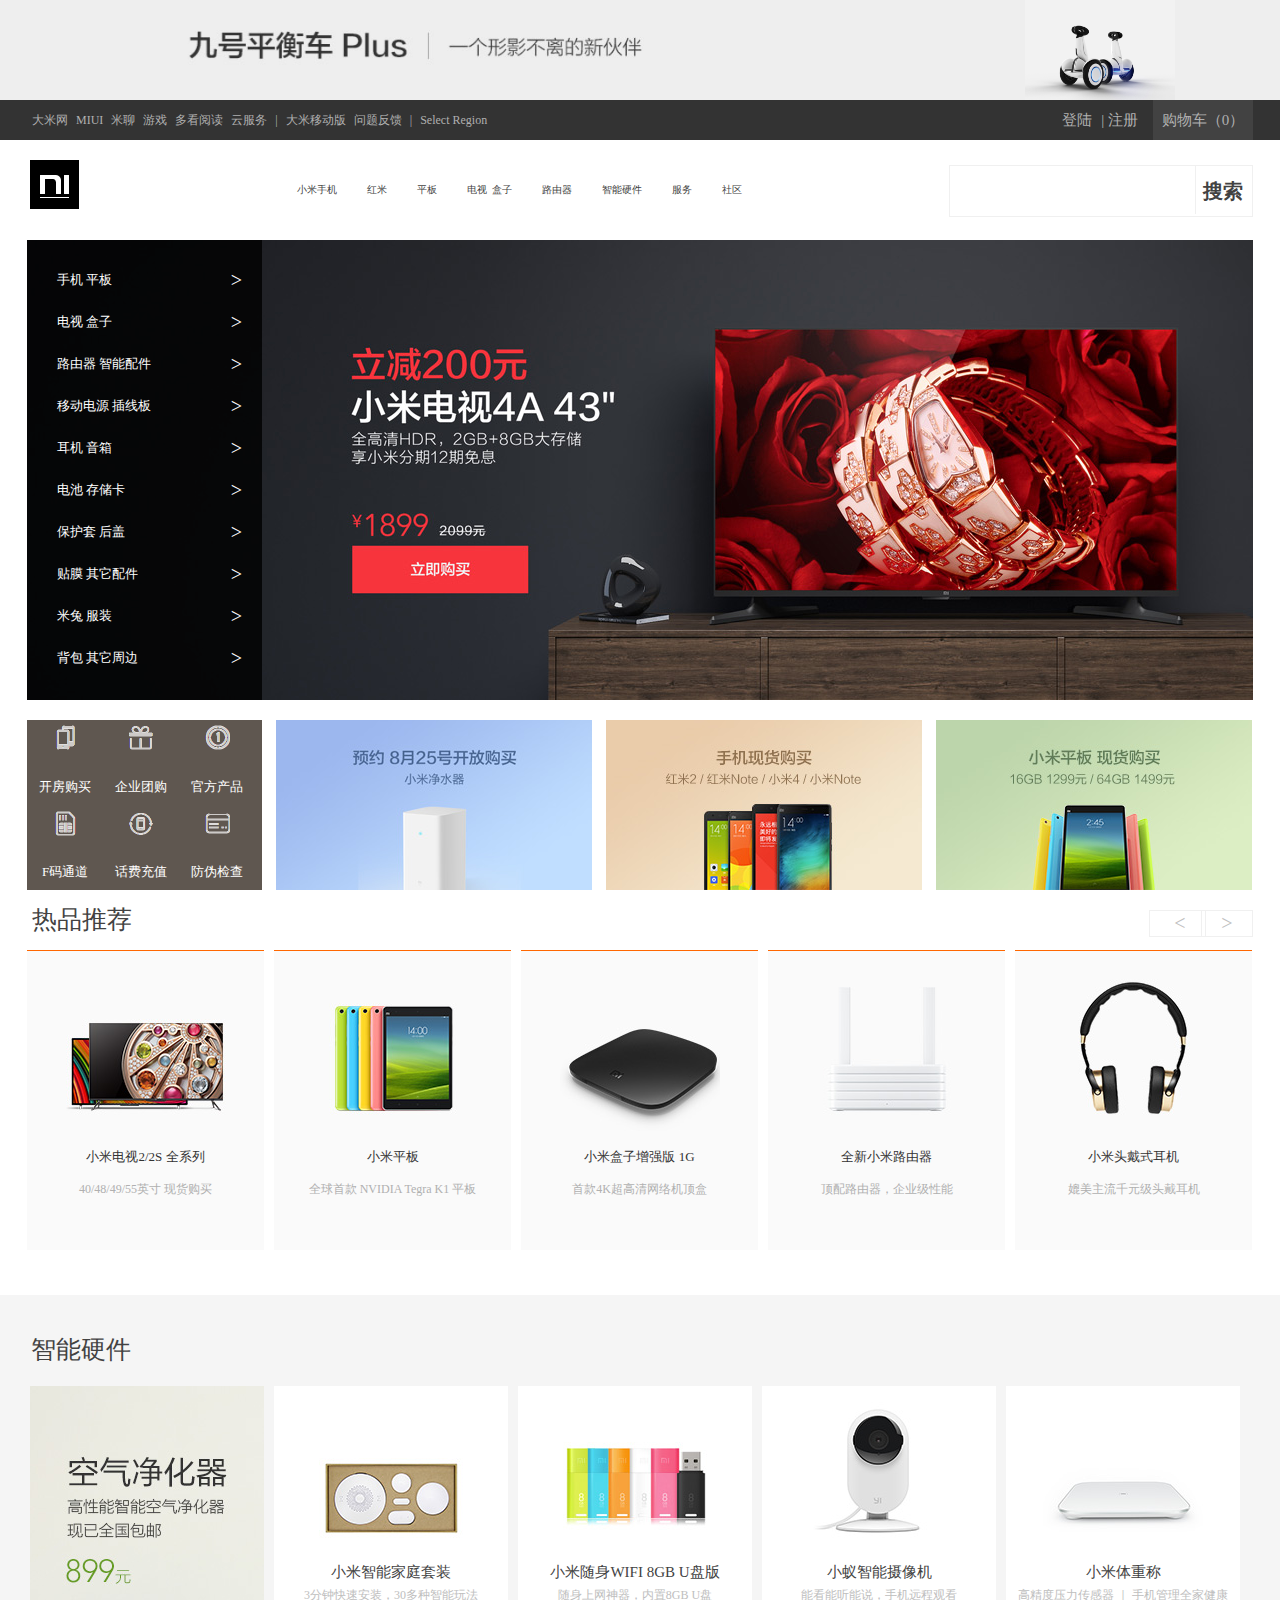
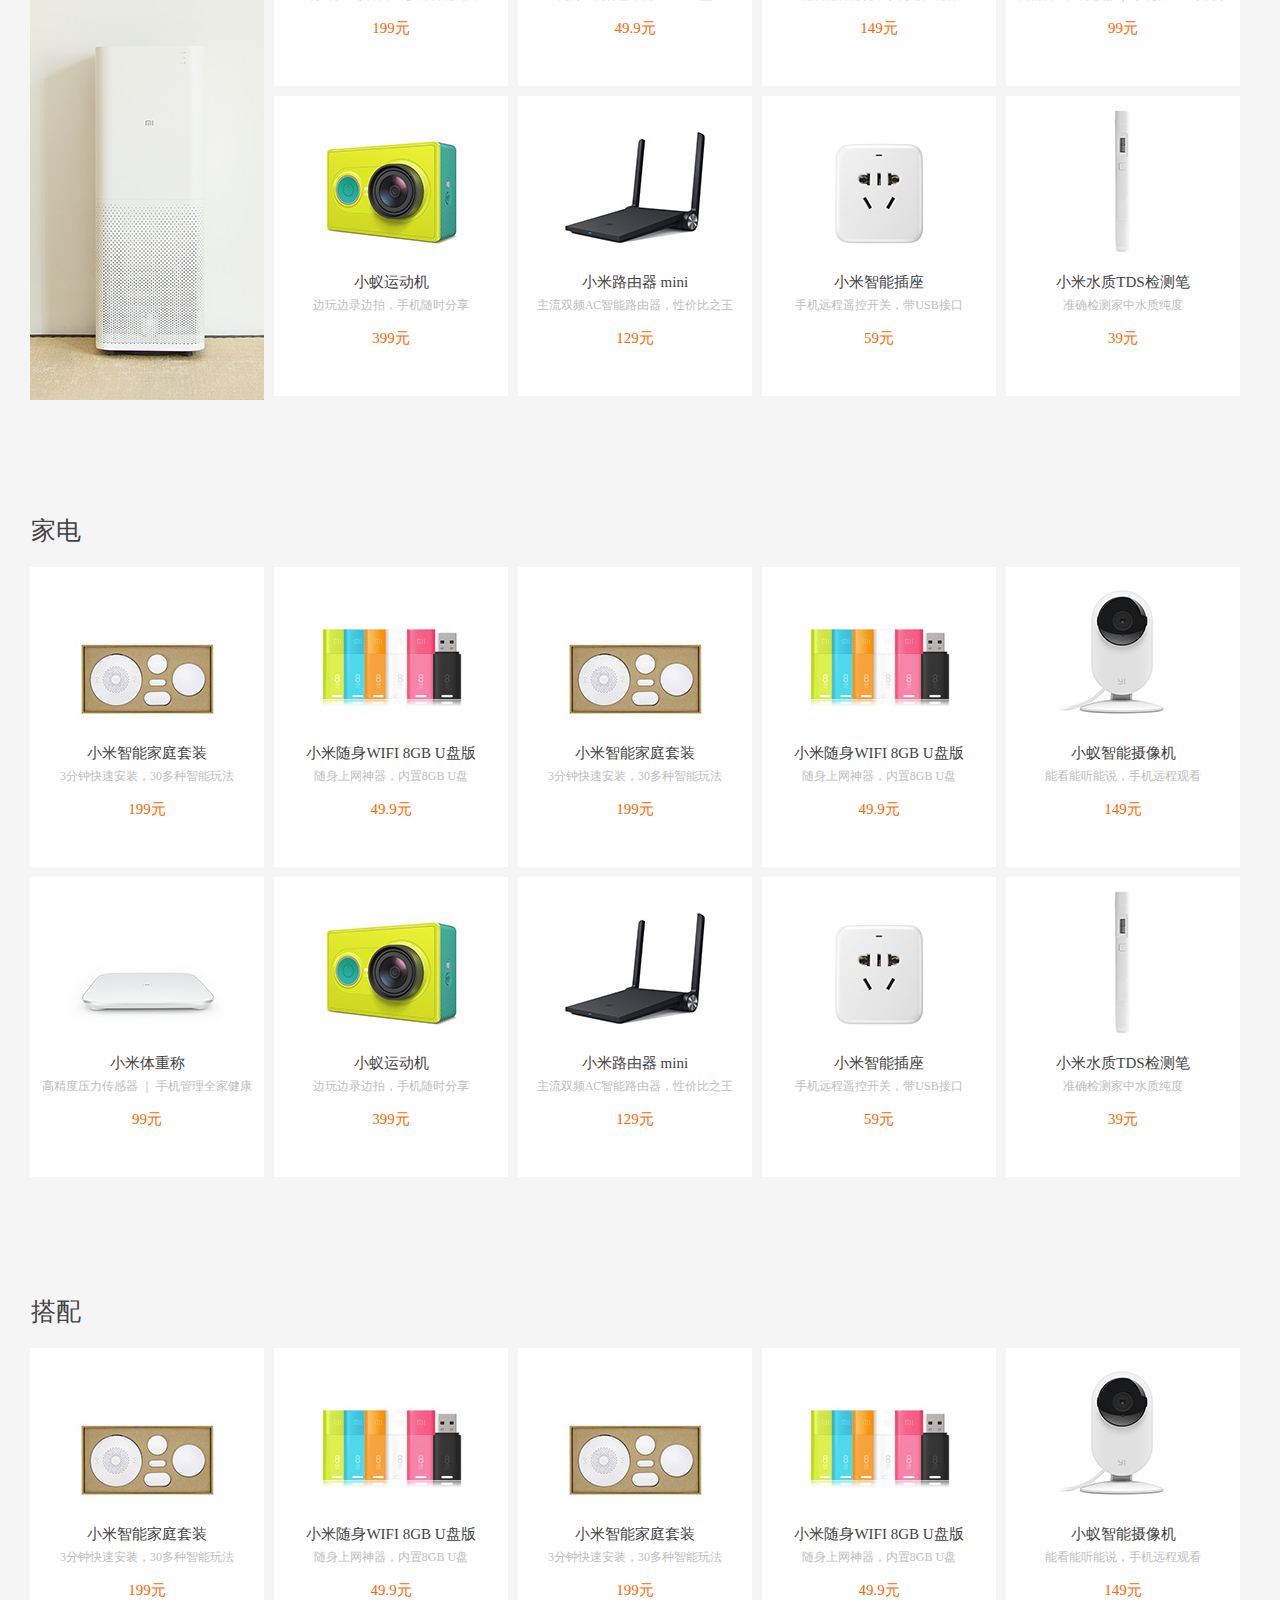
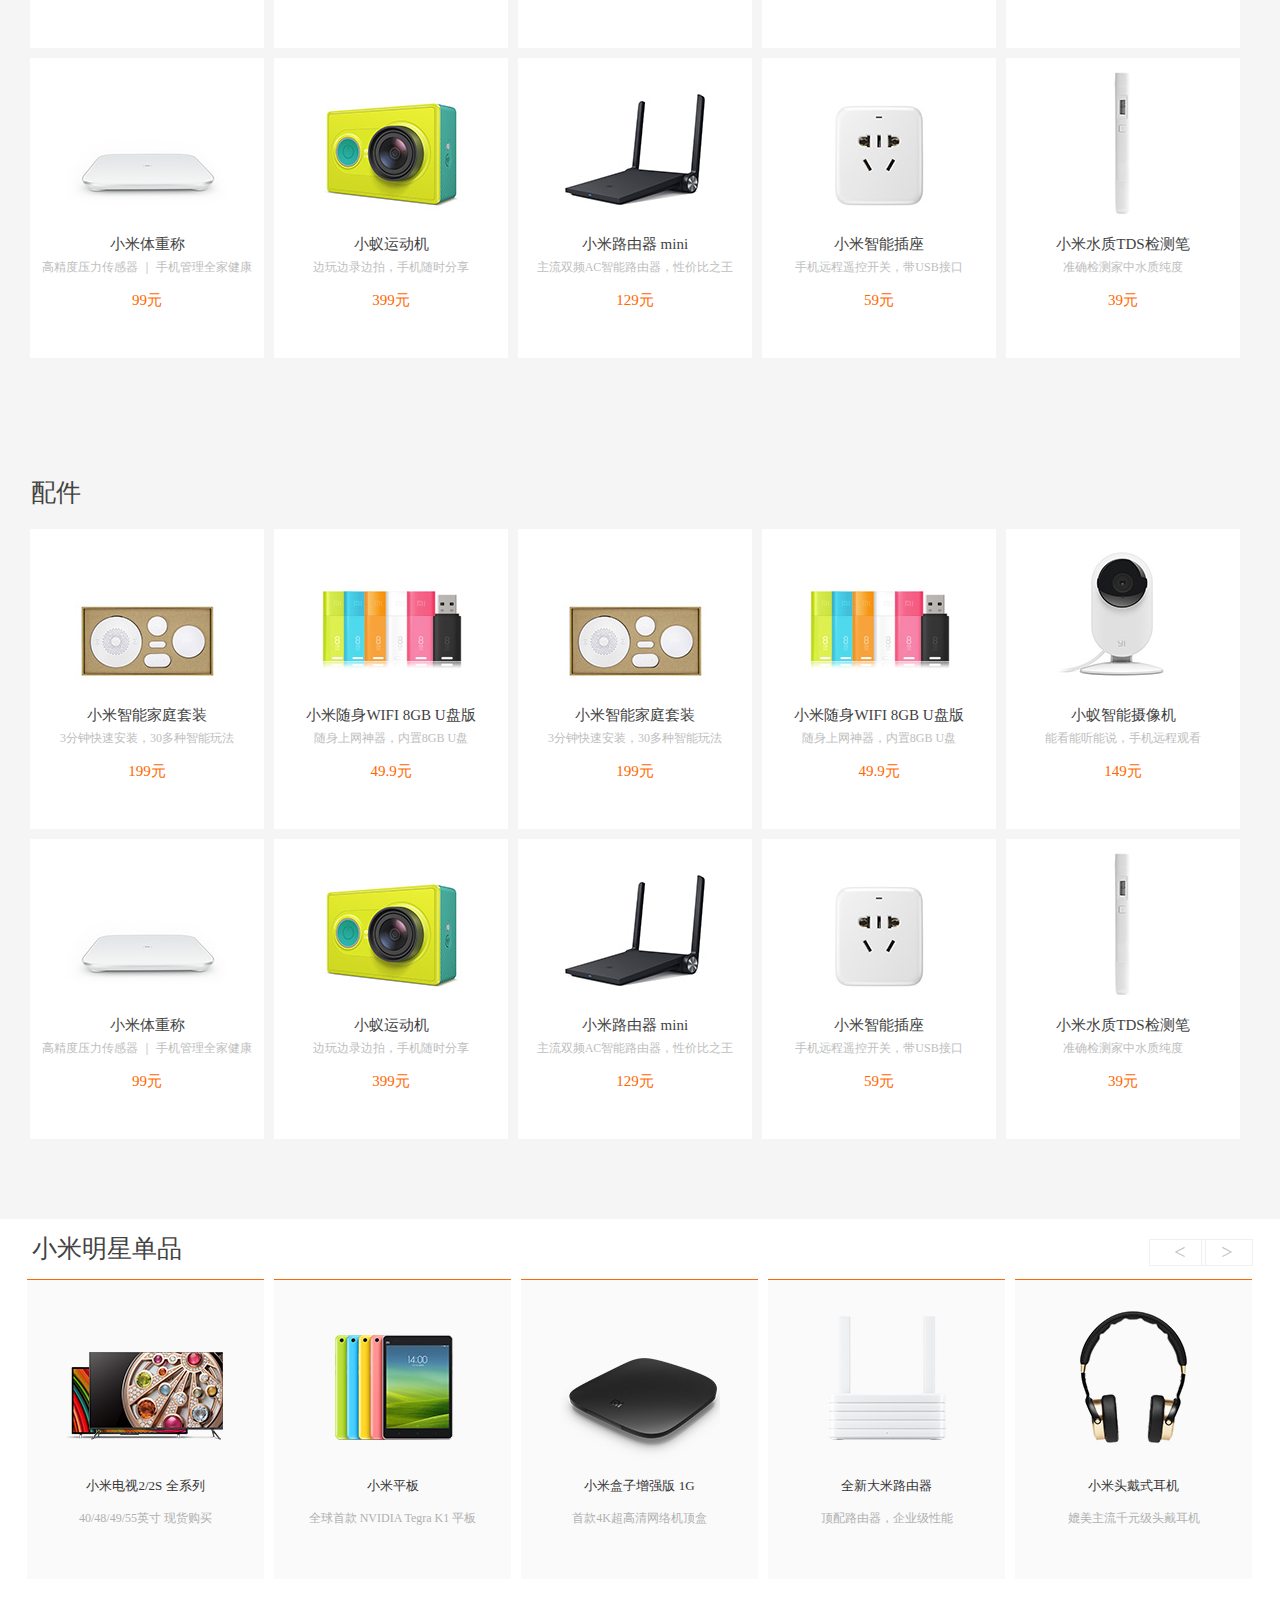
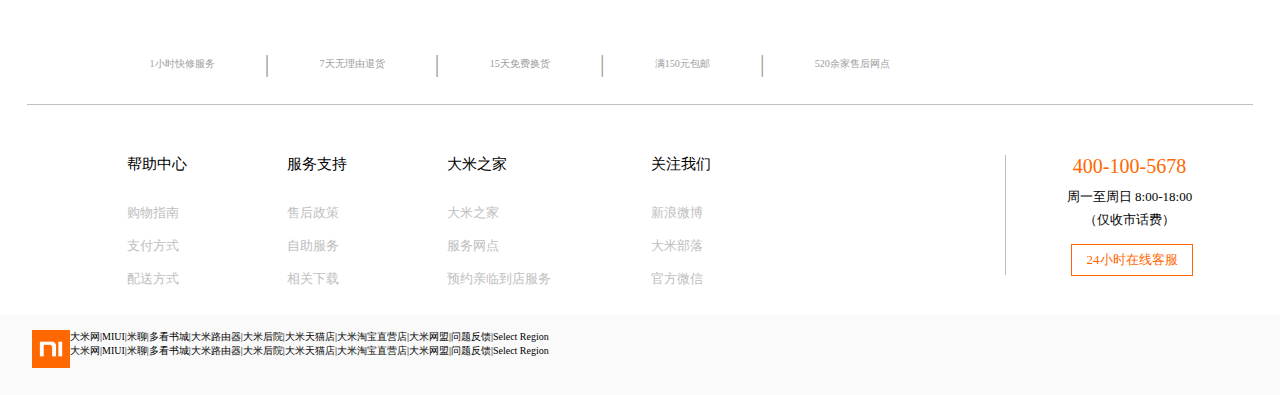
<file: index.html>
<!DOCTYPE html>
<html>
<head lang="en">
    <meta charset="UTF-8">
    <title></title>
    <link rel="stylesheet" href="css/xiaomi.css"/>
</head>
<body>
	  <div id="logo">
			<img src="img/2017-07-10_151822.png" />
			<img src="img/logo.jpg" />
		</div>
     <div class="head_a">
         <div id="head_b">
             <div id="head_c">
                 <a>大米网</a>
                 <a>MIUI</a>
                 <a>米聊</a>
                 <a>游戏</a>
                 <a>多看阅读</a>
                 <a>云服务</a>
                 <span>|</span>
                 <a>大米移动版</a>
                
                 <a>问题反馈</a>
                 <span>|</span>
                 <a>Select Region</a>
             </div>
             <div id="right">
                 <div id="ld">
                     <a>登陆</a>
                     <span>|</span>
                     <a>注册</a>
                 </div>
                 <div id="left">
                     <a id="r">购物车（0）</a>
                     <div id="c">
                         <a></a>
                     </div>
                 </div>
             </div>
         </div>
     </div>
     <div id="main_head_box">
         <div id="menu_wrap">
             <div id="menu_logo">
                 <img src="img/xiaomi_logo.png">
             </div>
             <div id="menu_nav">
                 <ul>
                     <li class="menu_li" control="xiaomiphone">小米手机</li>
                     <li class="menu_li" control="hongmiphone">红米</li>
                     <li class="menu_li" control="pingban">平板</li>
                     <li class="menu_li" control="tv">电视&nbsp;&nbsp;盒子</li>
                     <li class="menu_li" control="luyou">路由器</li>
                     <li class="menu_li" control="yingjian">智能硬件</li>
                     <li><a>服务</a></li>
                     <li><a>社区</a></li>
                 </ul>
             </div>
             <div id="find_wrap">
                 <div id="find_bar">
                     <input type="text" id="input">
                 </div>
                 <div id="find_but">搜索</div>
             </div>
         </div>
     </div>
     <div id="menu_content_bg" style="height: 0px;">
         <div id="menu_content_wrap">
             <ul style="top: 0px;">
                 <li id="xiaomiphone">
                     <div class="menu_content">
                         <img src="img/mi4!160x110.jpg">
                         <p class="menu_content_tit">小米手机4</p>
                         <p class="menu_content_price">1499元起</p>
                     </div>
                     <span class="menu_content_line"></span>
                     <div class="menu_content">
                         <img src="img/minote!160x110.jpg">
                         <p class="menu_content_tit">小米NOTE标准版</p>
                         <p class="menu_content_price">1999元起</p>
                     </div>
                     <span class="menu_content_line"></span>
                     <div class="menu_content">
                         <img src="img/minotepro!160x110.jpg">
                         <p class="menu_content_tit">小米NOTE顶配版</p>
                         <p class="menu_content_price">2999元起</p>
                     </div>
                 </li>
                 <li id="hongmiphone">
                     <div class="menu_content">
                         <img src="img/hongmi2a!160x110.jpg">
                         <p class="menu_content_tit">红米手机2A</p>
                         <p class="menu_content_price">499元</p>
                     </div>
                     <span class="menu_content_line"></span>
                     <div class="menu_content">
                         <img src="img/hongmi2!160x110.jpg">
                         <p class="menu_content_tit">红米手机2</p>
                         <p class="menu_content_price">599元</p>
                     </div>
                     <span class="menu_content_line"></span>
                     <div class="menu_content">
                         <img src="img/note!160x110.jpg">
                         <p class="menu_content_tit">红米NOTE</p>
                         <p class="menu_content_price">699元</p>
                     </div>
                     <span class="menu_content_line"></span>
                     <div class="menu_content">
                         <img src="img/note2!160x110.jpg">
                         <p class="menu_content_tit">红米NOTE2</p>
                         <p class="menu_content_price">799元</p>
                     </div>
                 </li>
                 <li id="pingban">
                     <div class="menu_content">
                         <img src="img/mipad16!160x110.jpg">
                         <p class="menu_content_tit">小米平板16G</p>
                         <p class="menu_content_price">1299元</p>
                     </div>
                     <span class="menu_content_line"></span>
                     <div class="menu_content">
                         <img src="img/mipad64!160x110.jpg">
                         <p class="menu_content_tit">小米平板64G</p>
                         <p class="menu_content_price">1499元起</p>
                     </div>
                 </li>
                 <li id="tv">
                     <div class="menu_content">
                         <img src="img/mitv40!160x110.jpg">
                         <p class="menu_content_tit">小米电视2&nbsp;40英寸</p>
                         <p class="menu_content_price">1999元</p>
                     </div>
                     <span class="menu_content_line"></span>
                     <div class="menu_content">
                         <img src="img/mitv48!160x110.jpg">
                         <p class="menu_content_tit">小米电视2S&nbsp;48英寸</p>
                         <p class="menu_content_price">2999元起</p>
                     </div>
                     <span class="menu_content_line"></span>
                     <div class="menu_content">
                         <img src="img/mitv49!160x110.jpg">
                         <p class="menu_content_tit">小米电视2&nbsp;49英寸</p>
                         <p class="menu_content_price">3399元起</p>
                     </div>
                     <span class="menu_content_line"></span>
                     <div class="menu_content">
                         <img src="img/mitv55!160x110.jpg">
                         <p class="menu_content_tit">小米电视2&nbsp;55英寸</p>
                         <p class="menu_content_price">4499元起</p>
                     </div>
                     <span class="menu_content_line"></span>
                     <div class="menu_content">
                         <img src="img/hezimini!160x110.jpg">
                         <p class="menu_content_tit">小米盒子MINI版</p>
                         <p class="menu_content_price">199元</p>
                     </div>
                     <span class="menu_content_line"></span>
                     <div class="menu_content">
                         <img src="img/hezis!160x110.jpg">
                         <p class="menu_content_tit">小米盒子增强版</p>
                         <p class="menu_content_price">299元</p>
                     </div>
                 </li>
                 <li id="luyou">
                     <div class="menu_content">
                         <img src="img/miwifi!160x110.jpg">
                         <p class="menu_content_tit">全新小米路由器</p>
                         <p class="menu_content_price">699元起</p>
                     </div>
                     <span class="menu_content_line"></span>
                     <div class="menu_content">
                         <img src="img/miwifimini!160x110.jpg">
                         <p class="menu_content_tit">小米路由器&nbsp;MINI</p>
                         <p class="menu_content_price">129元</p>
                     </div>
                     <span class="menu_content_line"></span>
                     <div class="menu_content">
                         <img src="img/miwifilite!160x110.jpg">
                         <p class="menu_content_tit">小米路由器&nbsp;青春版</p>
                         <p class="menu_content_price">79元</p>
                     </div>
                     <span class="menu_content_line"></span>
                     <div class="menu_content">
                         <img src="img/wifiExtension!160x110.jpg">
                         <p class="menu_content_tit">小米WIFI放大器</p>
                         <p class="menu_content_price">39元</p>
                     </div>
                 </li>
                 <li id="yingjian">
                     <div class="menu_content">
                         
                         <p class="menu_content_tit">体重称</p>
                         <p class="menu_content_price">99元</p>
                     </div>
                     <span class="menu_content_line"></span>
                     <div class="menu_content">
                         <img src="img/xiaoyi!160x110.jpg">
                         <p class="menu_content_tit">摄像头</p>
                         <p class="menu_content_price">129元起</p>
                     </div>
                     <span class="menu_content_line"></span>
                     <div class="menu_content">
                         <img src="img/yicamera!160x110.jpg">
                         <p class="menu_content_tit">运动相机</p>
                         <p class="menu_content_price">399元起</p>
                     </div>
                     <span class="menu_content_line"></span>
                     <div class="menu_content">
                         <img src="img/ihealth!160x110.jpg">
                         <p class="menu_content_tit">血压计</p>
                         <p class="menu_content_price">199元</p>
                     </div>
                     <span class="menu_content_line"></span>
                     <div class="menu_content">
                         <img src="img/chazuo!160x110.jpg">
                         <p class="menu_content_tit">智能插座</p>
                         <p class="menu_content_price">59元</p>
                     </div>
                     <span class="menu_content_line"></span>
                     <div class="menu_content">
                         <img src="img/smart!160x110.jpg">
                         <p class="menu_content_tit">查看全部
                             <br>智能硬件</p>
                     </div>
                 </li>
             </ul>
         </div>
     </div>
     <div id="big_banner_wrap">
         <ul id="banner_menu_wrap">
             <li class="active"img>
                 <a>手机&nbsp;平板</a>
                 <a class="banner_menu_i">&gt;</a>
                 <div class="banner_menu_content" style="width: 600px; top: -20px;">
                     <ul class="banner_menu_content_ul">
                         <li>
                             <a><img src="img/minote.jpg"></a><a>小米NOTE</a><span>选购</span></li>
                         <li>
                             <a><img src="img/mi4.jpg"></a><a>小米手机4</a><span>选购</span></li>
                         <li>
                             <a><img src="img/hongmi2.jpg"></a><a>红米手机2</a><span>选购</span></li>
                         <li>
                             <a><img src="img/hongmi2a.jpg"></a><a>红米手机2A</a><span>选购</span></li>
                         <li>
                             <a><img src="img/note2.jpg"></a><a>红米NOTE2</a><span>选购</span></li>
                         <li>
                             <a><img src="img/note2.jpg"></a><a>红米NOTE&nbsp;4G双卡</a><span>选购</span></li>
                     </ul>
                     <ul class="banner_menu_content_ul">
                         <li>
                             <a><img src="img/mipad.jpg"></a><a>小米平板</a><span>选购</span></li>
                         <li>
                             <a><img src="img/telcom.jpg"></a><a>电信版</a></li>
                         <li>
                             <a><img src="img/heyue.jpg"></a><a>合约机</a></li>
                         <li>
                             <a><img src="img/zhongxin.jpg"></a><a>中信特权</a></li>
                         <li>
                             <a><img src="img/compare.jpg"></a><a>对比手机</a></li>
                     </ul>
                 </div>
             </li>
             <li>
                 <a>电视&nbsp;盒子</a>
                 <a class="banner_menu_i">&gt;</a>
                 <div class="banner_menu_content" style="width: 600px; top: -62px;">
                     <ul class="banner_menu_content_ul">
                         <li>
                             <a><img src="img/tv40.jpg"></a><a>小米电视40英寸</a></li>
                         <li>
                             <a><img src="img/tv48.jpg"></a><a>小米电视48英寸</a></li>
                         <li>
                             <a><img src="img/tv49.jpg"></a><a>小米电视49英寸</a></li>
                         <li>
                             <a><img src="img/hezis.jpg"></a><a>小米电视55英寸</a></li>
                         <li>
                             <a><img src="img/hezis.jpg"></a><a>小米盒子</a></li>
                         <li>
                             <a><img src="img/hezis.jpg"></a><a>小米盒子MINI</a></li>
                     </ul>
                     <ul class="banner_menu_content_ul">
                         <li>
                             <a><img src="img/dianshipeijian.jpg"></a><a>小米电视配件</a><span>选购</span></li>
                     </ul>
                 </div>
             </li>
             <li>
                 <a>路由器&nbsp;智能配件</a>
                 <a class="banner_menu_i">&gt;</a>
                 <div class="banner_menu_content" style="width: 900px; top: -104px;">
                     <ul class="banner_menu_content_ul">
                         <li>
                             <a><img src="img/miwifi.jpg"></a><a>小米路由器</a></li>
                         <li>
                             <a><img src="img/miwifilite.jpg"></a><a>小米路由器&nbsp;青春版</a></li>
                         <li>
                             <a><img src="img/air.jpg"></a><a>净化器</a></li>
                         <li>
                             <a><img src="img/xiaoyi.jpg"></a><a>摄像机</a></li>
                         <li>
                             <a><img src="img/scale.jpg"></a><a>体重称</a></li>
                         <li>
                             <a><img src="img/scale.jpg"></a><a>智能插头</a></li>
                     </ul>
                     <ul class="banner_menu_content_ul">
                         <li>
                             <a><img src="img/miwifimini.jpg"></a><a>小米路由器MINI</a></li>
                         <li>
                             <a><img src="img/wifiExtension.jpg"></a><a>小米WIFI放大器</a></li>
                         <li>
                             <a><img src="img/yicamera.jpg"></a><a>运动相机</a></li>
                         <li>
                             <a><img src="img/water.jpg"></a><a>净水器</a></li>
                         <li>
                             <a><img src="img/ihealth.jpg"></a><a>血压计</a></li>
                         <li>
                             <a><img src="img/ihealth.jpg"></a><a>床头灯</a></li>
                     </ul>
                     <ul class="banner_menu_content_ul">
                         <li>
                             <a><img src="img/zhinengtaozhuang.jpg"></a><a>智能家庭套装</a></li>
                         <li>
                             <a><img src="img/shouhuan.jpg"></a><a>小米手环</a></li>
                         <li>
                             <a><img src="img/smart.jpg"></a><a>全部智能硬件</a></li>
                     </ul>
                 </div>
             </li>
             <li>
                 <a>移动电源&nbsp;插线板</a>
                 <a class="banner_menu_i">&gt;</a>
                 <div class="banner_menu_content" style="width: 300px; top: -146px;">
                     <ul class="banner_menu_content_ul">
                         <li>
                             <a><img src="img/dianyuan.jpg "></a><a>小米移动电源</a></li>
                         <li>
                             <a><img src="img/powerscript.jpg"></a><a>小米插线板</a></li>
                         <li>
                             <a><img src="img/yidongdianyuan.jpg"></a><a>品牌移动电源</a></li>
                         <li>
                             <a><img src="img/dianyuanfujian.jpg"></a><a>移动电源附件</a></li>
                     </ul>
                 </div>
             </li>
             <li>
                 <a>耳机&nbsp;音箱</a>
                 <a class="banner_menu_i">&gt;</a>
                 <div class="banner_menu_content" style="width: 300px; top: -188px;">
                     <ul class="banner_menu_content_ul">
                         <li>
                             <a><img src="img/headphone.jpg"></a><a>小米头戴式耳机</a></li>
                         <li>
                             <a><img src="img/huosai.jpg"></a><a>小米活塞耳机</a></li>
                         <li>
                             <a><img src="img/bluetoothheadset.jpg"></a><a>小米蓝牙耳机</a></li>
                         <li>
                             <a><img src="img/erji.jpg"></a><a>品牌耳机</a></li>
                         <li>
                             <a><img src="img/yinxiang.jpg"></a><a>音箱</a></li>
                     </ul>
                 </div>
             </li>
             <li>
                 <a>电池&nbsp;存储卡</a>
                 <a class="banner_menu_i">&gt;</a>
                 <div class="banner_menu_content" style="width: 300px; top: -230px;">
                     <ul class="banner_menu_content_ul">
                         <li>
                             <a><img src="img/dianchi.jpg"></a><a>电池</a></li>
                         <li>
                             <a><img src="img/chongdian.jpg"></a><a>充电器</a></li>
                         <li>
                             <a><img src="img/xiancai.jpg"></a><a>线材</a></li>
                         <li>
                             <a><img src="img/cunchu.jpg"></a><a>存储卡</a></li>
                     </ul>
                 </div>
             </li>
             <li>
                 <a>保护套&nbsp;后盖</a>
                 <a class="banner_menu_i">&gt;</a>
                 <div class="banner_menu_content" style="width: 300px; top: -272px;">
                     <ul class="banner_menu_content_ul">
                         <li>
                             <a><img src="img/baohu.jpg"></a><a>保护套/保护壳</a></li>
                         <li>
                             <a><img src="img/hougai.jpg"></a><a>后盖</a></li>
                     </ul>
                 </div>
             </li>
             <li>
                 <a>贴膜&nbsp;其它配件</a>
                 <a class="banner_menu_i">&gt;</a>
                 <div class="banner_menu_content" style="width: 600px; top: -314px;">
                     <ul class="banner_menu_content_ul">
                         <li>
                             <a><img src="img/tiemo.jpg"></a><a>贴膜</a></li>
                         <li>
                             <a><img src="img/zipaigan.jpg"></a><a>自拍杆</a></li>
                         <li>
                             <a><img src="img/zipaigan.jpg"></a><a>蓝牙手柄</a></li>
                         <li>
                             <a><img src="img/tizhi.jpg"></a><a>贴纸</a></li>
                         <li>
                             <a><img src="img/fangchensai.jpg"></a><a>防尘塞</a></li>
                         <li>
                             <a><img src="img/fangchensai.jpg"></a><a>手机支架</a></li>
                     </ul>
                     <ul class="banner_menu_content_ul">
                         <li>
                             <a><img src="img/raoxian.jpg"></a><a>耳机绕线器</a></li>
                         <li>
                             <a><img src="img/wifi.jpg"></a><a>随身WIFI</a></li>
                     </ul>
                 </div>
             </li>
             <li>
                 <a>米兔&nbsp;服装</a>
                 <a class="banner_menu_i">&gt;</a>
                 <div class="banner_menu_content" style="width: 300px; top: -356px;">
                     <ul class="banner_menu_content_ul">
                         <li>
                             <a><img src="img/mitu.jpg"></a><a>米兔</a></li>
                         <li>
                             <a><img src="img/fuzhuang.jpg"></a><a>服装</a></li>
                     </ul>
                 </div>
             </li>
             <li>
                 <a>背包&nbsp;其它周边</a>
                 <a class="banner_menu_i">&gt;</a>
                 <div class="banner_menu_content" style="width: 300px; top: -398px;">
                     <ul class="banner_menu_content_ul">
                         <li>
                             <a><img src="img/bag.jpg"></a><a>背包</a></li>
                         <li>
                             <a><img src="img/shubiaodian.jpg"></a><a>大米鼠标坠</a></li>
                         <li>
                             <a><img src="img/zhoubian.jpg"></a><a>生活周边</a></li>
                         <li>
                             <a><img src="img/wan.jpg"></a><a>玩酷产品</a></li>
                     </ul>
                 </div>
             </li>
         </ul>
         
         <div id="big_banner_pic_wrap">
             <ul id="big_banner_pic">
                 <li><img src="img/xmad_1499484404872_DMqfl.jpg"></li>
                 <li><img src="img/xmad_1499484404872_DMqfl.jpg"></li>
                 <li><img src="img/xmad_1499484404872_DMqfl.jpg"></li>
                 <li><img src="img/xmad_1499484404872_DMqfl.jpg"></li>
                 <li><img src="img/xmad_1499484404872_DMqfl.jpg"<br />></li>
             </ul>
         </div>
         <div id="big_banner_change_wrap">
             <div id="big_banner_change_prev"> &lt;</div>
             <div id="big_banner_change_next">&gt;</div>
         </div>
     </div>
     <div id="head_other_wrap">
         <div id="head_other">
             <ul>
                 <li>
                     <div id="div1">
                         <p><img src="img/img/t1.png"></p>
                         <p>开房购买</p>
                     </div>
                 </li>
                 <li>
                     <div id="div2">
                         <p><img src="img/img/t2.png"></p>
                         <p>企业团购</p>
                     </div>
                 </li>
                 <li>
                     <div id="div3">
                         <p><img src="img/img/t3.png"></p>
                         <p>官方产品</p>
                     </div>
                 </li>
                 <li>
                     <div id="div4">
                         <p><img src="img/img/t4.png"></p>
                         <p>F码通道</p>
                     </div>
                 </li>
                 <li>
                     <div id="div5">
                         <p><img src="img/img/t5.png"></p>
                         <p>话费充值</p>
                     </div>
                 </li>
                 <li>
                     <div id="div6">
                         <p><img src="img/img/t6.png"></p>
                         <p>防伪检查</p>
                     </div>
                 </li>
             </ul>
         </div>
         <div class="head_other_ad"><img src="img/T184E_BQWT1RXrhCrK.jpg"></div>
         <div class="head_other_ad"><img src="img/T1yvd_BQDT1RXrhCrK.jpg"></div>
         <div class="head_other_ad"><img src="img/T1mahQBmKT1RXrhCrK.jpg"></div>
    </div>
     <div id="head_hot_goods_wrap">
         <div id="head_hot_goods_title">
             <span class="title_span">热品推荐</span>
             <div id="head_hot_goods_change">
                 <span id="head_hot_goods_prave"><</span>
                 <span id="head_hot_goods_next">></span>
             </div>
         </div>
         <div id="head_hot_goods_content">
             <ul>
                 <li>
                     <a><img src="img/T1riKjB7VT1RXrhCrK.jpg"></a>
                     <a>小米电视2/2S 全系列</a>
                     <a>40/48/49/55英寸 现货购买</a>
                 </li>
                 <li>
                     <a><img src="img/T19AbjBCDT1RXrhCrK.jpg"></a>
                     <a>小米平板</a>
                     <a>全球首款 NVIDIA Tegra K1 平板</a>
                 </li>
                 <li>
                     <a><img src="img/T1meZjBCAT1RXrhCrK.jpg"></a>
                     <a>小米盒子增强版 1G</a>
                     <a>首款4K超高清网络机顶盒</a>
                 </li>
                 <li>
                     <a><img src="img/T1tsEgB7DT1RXrhCrK.jpg"></a>
                     <a>全新小米路由器</a>
                     <a>顶配路由器，企业级性能</a>
                 </li>
                 <li>
                     <a><img src="img/T10TJjB5hT1RXrhCrK.jpg"></a>
                     <a>小米头戴式耳机</a>
                     <a>媲美主流千元级头戴耳机</a>
                 </li>
                 <li>
                     <a><img src="img/T1hLhjB_AT1RXrhCrK.jpg"></a>
                     <a>小米插线板</a>
                     <a>3重安全保护，插线板中的艺术品</a>
                 </li>
                 <li>
                     <a><img src="img/T1KDAjBCAT1RXrhCrK.jpg"></a>
                     <a>小米路由器mini</a>
                     <a>主流双频AC智能路由器</a>
                 </li>
                 <li>
                     <a><img src="img/T16eEjBKhT1RXrhCrK.jpg"></a>
                     <a>小米移动电源10000mAh</a>
                     <a>高密度进口电芯，仅名片大小</a>
                 </li>
                 <li>
                     <a><img src="img/T1JnWjBCCT1RXrhCrK.jpg"></a>
                     <a>小米蓝牙耳机</a>
                     <a>2015德国IF大奖，高清通话音质</a>
                 </li>
                 <li>
                     <a><img src="img/T1BsbjBvLT1RXrhCrK.jpg"></a>
                     <a>小米活塞耳机</a>
                     <a>2015红点奖，独家音质优化专利</a>
                 </li>
             </ul>
         </div>
     </div>
     <div id="main_show_box">
         <div id="floor_1">
              <div id="floor_head">
                  <span class="title_span">智能硬件</span>
              </div>
         </div>
         <div class="floor_goods_wrap">
             <ul>
                 <li class="floor_goods_wrap_s">
                     <a><img src="img/T1IhLjBC_T1RXrhCrK.jpg"></a>
                 </li>
                 <li class="floor_goods_wrap_li">
                     <a class="floor_goods_img"><img src="img/T1odEjB5bT1RXrhCrK.jpg"></a>
                     <a class="floor_goods_tit">小米智能家庭套装</a>
                     <a class="floor_goods_txt">3分钟快速安装，30多种智能玩法</a>
                     <a class="floor_goods_price">199元</a>
                 </li>
                 <li class="floor_goods_wrap_li">
                     <a class="floor_goods_img"><img src="img/T1JKxvBXhv1RXrhCrK.jpg"></a>
                     <a class="floor_goods_tit">小米随身WIFI 8GB U盘版</a>
                     <a class="floor_goods_txt">随身上网神器，内置8GB U盘</a>
                     <a class="floor_goods_price">49.9元</a>
                 </li>
                 <li class="floor_goods_wrap_li">
                     <a class="floor_goods_img"><img src="img/T18yZQBCET1RXrhCrK.jpg"></a>
                     <a class="floor_goods_tit">小蚁智能摄像机</a>
                     <a class="floor_goods_txt">能看能听能说，手机远程观看</a>
                     <a class="floor_goods_price">149元</a>
                 </li>
                 <li class="floor_goods_wrap_li">
                     <a class="floor_goods_img"><img src="img/T1YoZQByYT1RXrhCrK.jpg"></a>
                     <a class="floor_goods_tit">小米体重称</a>
                     <a class="floor_goods_txt">高精度压力传感器 ｜ 手机管理全家健康</a>
                     <a class="floor_goods_price">99元</a>
                 </li>
                 <li class="floor_goods_wrap_li">
                     <a class="floor_goods_img"><img src="img/T16nVjBCKT1RXrhCrK.jpg"></a>
                     <a class="floor_goods_tit">小蚁运动机</a>
                     <a class="floor_goods_txt">边玩边录边拍，手机随时分享</a>
                     <a class="floor_goods_price">399元</a>
                 </li>
                 <li class="floor_goods_wrap_li">
                     <a class="floor_goods_img"><img src="img/T18zWQB4WT1RXrhCrK.jpg"></a>
                     <a class="floor_goods_tit">小米路由器 mini</a>
                     <a class="floor_goods_txt">主流双频AC智能路由器，性价比之王</a>
                     <a class="floor_goods_price">129元</a>
                 </li>
                 <li class="floor_goods_wrap_li">
                     <a class="floor_goods_img"><img src="img/T1oixjB5bT1RXrhCrK.jpg"></a>
                     <a class="floor_goods_tit">小米智能插座</a>
                     <a class="floor_goods_txt">手机远程遥控开关，带USB接口</a>
                     <a class="floor_goods_price">59元</a>
                 </li>
                 <li class="floor_goods_wrap_li">
                     <a class="floor_goods_img"><img src="img/T1KzbQBvbT1RXrhCrK.jpg"></a>
                     <a class="floor_goods_tit">小米水质TDS检测笔</a>
                     <a class="floor_goods_txt">准确检测家中水质纯度</a>
                     <a class="floor_goods_price">39元</a>
                 </li>
                 <div style="clear:both;"></div>
             </ul>
         </div>
     </div>
      <div id="main_show_box">
         <div id="floor_1">
              <div id="floor_head">
                  <span class="title_span">家电</span>
              </div>
         </div>
         <div class="floor_goods_wrap">
             <ul>
                 <li class="floor_goods_wrap_li" >
                     <a class="floor_goods_img"><img src="img/T1odEjB5bT1RXrhCrK.jpg"></a>
                     <a class="floor_goods_tit">小米智能家庭套装</a>
                     <a class="floor_goods_txt">3分钟快速安装，30多种智能玩法</a>
                     <a class="floor_goods_price">199元</a>
                 </li>
                 <li class="floor_goods_wrap_li">
                     <a class="floor_goods_img"><img src="img/T1JKxvBXhv1RXrhCrK.jpg"></a>
                     <a class="floor_goods_tit">小米随身WIFI 8GB U盘版</a>
                     <a class="floor_goods_txt">随身上网神器，内置8GB U盘</a>
                     <a class="floor_goods_price">49.9元</a>
                 </li>
                 <li class="floor_goods_wrap_li">
                     <a class="floor_goods_img"><img src="img/T1odEjB5bT1RXrhCrK.jpg"></a>
                     <a class="floor_goods_tit">小米智能家庭套装</a>
                     <a class="floor_goods_txt">3分钟快速安装，30多种智能玩法</a>
                     <a class="floor_goods_price">199元</a>
                 </li>
                 <li class="floor_goods_wrap_li">
                     <a><img src="img/T1JKxvBXhv1RXrhCrK.jpg"></a>
                     <a>小米随身WIFI 8GB U盘版</a>
                     <a>随身上网神器，内置8GB U盘</a>
                     <a>49.9元</a>
                 </li>
                 <li class="floor_goods_wrap_li">
                     <a><img src="img/T18yZQBCET1RXrhCrK.jpg"></a>
                     <a>小蚁智能摄像机</a>
                     <a>能看能听能说，手机远程观看</a>
                     <a class="floor_goods_price">149元</a>
                 </li>
                 <li class="floor_goods_wrap_li">
                     <a><img src="img/T1YoZQByYT1RXrhCrK.jpg"></a>
                     <a>小米体重称</a>
                     <a>高精度压力传感器 ｜ 手机管理全家健康</a>
                     <a>99元</a>
                 </li>
                 <li class="floor_goods_wrap_li">
                     <a><img src="img/T16nVjBCKT1RXrhCrK.jpg"></a>
                     <a>小蚁运动机</a>
                     <a>边玩边录边拍，手机随时分享</a>
                     <a>399元</a>
                 </li>
                 <li class="floor_goods_wrap_li">
                     <a><img src="img/T18zWQB4WT1RXrhCrK.jpg"></a>
                     <a>小米路由器 mini</a>
                     <a>主流双频AC智能路由器，性价比之王</a>
                     <a>129元</a>
                 </li>
                 <li class="floor_goods_wrap_li">
                     <a><img src="img/T1oixjB5bT1RXrhCrK.jpg"></a>
                     <a>小米智能插座</a>
                     <a>手机远程遥控开关，带USB接口</a>
                     <a>59元</a>
                 </li>
                 <li class="floor_goods_wrap_li">
                     <a><img src="img/T1KzbQBvbT1RXrhCrK.jpg"></a>
                     <a>小米水质TDS检测笔</a>
                     <a>准确检测家中水质纯度</a>
                     <a>39元</a>
                 </li>
                 <div style="clear:both;"></div>
             </ul>
         </div>
     </div>
      <div id="main_show_box">
         <div id="floor_1">
              <div id="floor_head">
                  <span class="title_span">搭配</span>
              </div>
         </div>
         <div class="floor_goods_wrap">
             <ul>
                 <li class="floor_goods_wrap_li" >
                     <a class="floor_goods_img"><img src="img/T1odEjB5bT1RXrhCrK.jpg"></a>
                     <a class="floor_goods_tit">小米智能家庭套装</a>
                     <a class="floor_goods_txt">3分钟快速安装，30多种智能玩法</a>
                     <a class="floor_goods_price">199元</a>
                 </li>
                 <li class="floor_goods_wrap_li">
                     <a class="floor_goods_img"><img src="img/T1JKxvBXhv1RXrhCrK.jpg"></a>
                     <a class="floor_goods_tit">小米随身WIFI 8GB U盘版</a>
                     <a class="floor_goods_txt">随身上网神器，内置8GB U盘</a>
                     <a class="floor_goods_price">49.9元</a>
                 </li>
                 <li class="floor_goods_wrap_li">
                     <a class="floor_goods_img"><img src="img/T1odEjB5bT1RXrhCrK.jpg"></a>
                     <a class="floor_goods_tit">小米智能家庭套装</a>
                     <a class="floor_goods_txt">3分钟快速安装，30多种智能玩法</a>
                     <a class="floor_goods_price">199元</a>
                 </li>
                 <li class="floor_goods_wrap_li">
                     <a class="floor_goods_img"><img src="img/T1JKxvBXhv1RXrhCrK.jpg"></a>
                     <a class="floor_goods_tit">小米随身WIFI 8GB U盘版</a>
                     <a class="floor_goods_txt">随身上网神器，内置8GB U盘</a>
                     <a class="floor_goods_price">49.9元</a>
                 </li>
                 <li class="floor_goods_wrap_li">
                     <a class="floor_goods_img"><img src="img/T18yZQBCET1RXrhCrK.jpg"></a>
                     <a class="floor_goods_tit">小蚁智能摄像机</a>
                     <a class="floor_goods_txt">能看能听能说，手机远程观看</a>
                     <a class="floor_goods_price">149元</a>
                 </li>
                 <li class="floor_goods_wrap_li">
                     <a class="floor_goods_img"><img src="img/T1YoZQByYT1RXrhCrK.jpg"></a>
                     <a class="floor_goods_tit">小米体重称</a>
                     <a class="floor_goods_txt">高精度压力传感器 ｜ 手机管理全家健康</a>
                     <a class="floor_goods_price">99元</a>
                 </li>
                 <li class="floor_goods_wrap_li">
                     <a class="floor_goods_img"><img src="img/T16nVjBCKT1RXrhCrK.jpg"></a>
                     <a class="floor_goods_tit">小蚁运动机</a>
                     <a class="floor_goods_txt">边玩边录边拍，手机随时分享</a>
                     <a class="floor_goods_price">399元</a>
                 </li>
                 <li class="floor_goods_wrap_li">
                     <a class="floor_goods_img"><img src="img/T18zWQB4WT1RXrhCrK.jpg"></a>
                     <a class="floor_goods_tit">小米路由器 mini</a>
                     <a class="floor_goods_txt">主流双频AC智能路由器，性价比之王</a>
                     <a class="floor_goods_price">129元</a>
                 </li>
                 <li class="floor_goods_wrap_li">
                     <a class="floor_goods_img"><img src="img/T1oixjB5bT1RXrhCrK.jpg"></a>
                     <a class="floor_goods_tit">小米智能插座</a>
                     <a class="floor_goods_txt">手机远程遥控开关，带USB接口</a>
                     <a class="floor_goods_price">59元</a>
                 </li>
                 <li class="floor_goods_wrap_li">
                     <a class="floor_goods_img"><img src="img/T1KzbQBvbT1RXrhCrK.jpg"></a>
                     <a class="floor_goods_tit">小米水质TDS检测笔</a>
                     <a class="floor_goods_txt">准确检测家中水质纯度</a>
                     <a class="floor_goods_price">39元</a>
                 </li>
                 <div style="clear:both;"></div>
             </ul>
         </div>
     </div>
      <div id="main_show_box">
         <div id="floor_1">
              <div id="floor_head">
                  <span class="title_span">配件</span>
              </div>
         </div>
         <div class="floor_goods_wrap">
             <ul>
                 <li class="floor_goods_wrap_li" >
                     <a class="floor_goods_img"><img src="img/T1odEjB5bT1RXrhCrK.jpg"></a>
                     <a class="floor_goods_tit">小米智能家庭套装</a>
                     <a class="floor_goods_txt">3分钟快速安装，30多种智能玩法</a>
                     <a class="floor_goods_price">199元</a>
                 </li>
                 <li class="floor_goods_wrap_li">
                     <a class="floor_goods_img"><img src="img/T1JKxvBXhv1RXrhCrK.jpg"></a>
                     <a class="floor_goods_tit">小米随身WIFI 8GB U盘版</a>
                     <a class="floor_goods_txt">随身上网神器，内置8GB U盘</a>
                     <a class="floor_goods_price">49.9元</a>
                 </li>
                 <li class="floor_goods_wrap_li">
                     <a class="floor_goods_img"><img src="img/T1odEjB5bT1RXrhCrK.jpg"></a>
                     <a class="floor_goods_tit">小米智能家庭套装</a>
                     <a class="floor_goods_txt">3分钟快速安装，30多种智能玩法</a>
                     <a class="floor_goods_price">199元</a>
                 </li>
                 <li class="floor_goods_wrap_li">
                     <a class="floor_goods_img"><img src="img/T1JKxvBXhv1RXrhCrK.jpg"></a>
                     <a class="floor_goods_tit">小米随身WIFI 8GB U盘版</a>
                     <a class="floor_goods_txt">随身上网神器，内置8GB U盘</a>
                     <a class="floor_goods_price">49.9元</a>
                 </li>
                 <li class="floor_goods_wrap_li">
                     <a class="floor_goods_img"><img src="img/T18yZQBCET1RXrhCrK.jpg"></a>
                     <a class="floor_goods_tit">小蚁智能摄像机</a>
                     <a class="floor_goods_txt">能看能听能说，手机远程观看</a>
                     <a class="floor_goods_price">149元</a>
                 </li>
                 <li class="floor_goods_wrap_li">
                     <a class="floor_goods_img"><img src="img/T1YoZQByYT1RXrhCrK.jpg"></a>
                     <a class="floor_goods_tit">小米体重称</a>
                     <a class="floor_goods_txt">高精度压力传感器 ｜ 手机管理全家健康</a>
                     <a class="floor_goods_price">99元</a>
                 </li>
                 <li class="floor_goods_wrap_li">
                     <a class="floor_goods_img"><img src="img/T16nVjBCKT1RXrhCrK.jpg"></a>
                     <a class="floor_goods_tit">小蚁运动机</a>
                     <a class="floor_goods_txt">边玩边录边拍，手机随时分享</a>
                     <a class="floor_goods_price">399元</a>
                 </li>
                 <li class="floor_goods_wrap_li">
                     <a class="floor_goods_img"><img src="img/T18zWQB4WT1RXrhCrK.jpg"></a>
                     <a class="floor_goods_tit">小米路由器 mini</a>
                     <a class="floor_goods_txt">主流双频AC智能路由器，性价比之王</a>
                     <a class="floor_goods_price">129元</a>
                 </li>
                 <li class="floor_goods_wrap_li">
                     <a class="floor_goods_img"><img src="img/T1oixjB5bT1RXrhCrK.jpg"></a>
                     <a class="floor_goods_tit">小米智能插座</a>
                     <a class="floor_goods_txt">手机远程遥控开关，带USB接口</a>
                     <a class="floor_goods_price">59元</a>
                 </li>
                 <li class="floor_goods_wrap_li">
                     <a class="floor_goods_img"><img src="img/T1KzbQBvbT1RXrhCrK.jpg"></a>
                     <a class="floor_goods_tit">小米水质TDS检测笔</a>
                     <a class="floor_goods_txt">准确检测家中水质纯度</a>
                     <a class="floor_goods_price">39元</a>
                 </li>
                 <div style="clear:both;"></div>
             </ul>
         </div>
     </div>
     <div id="head_hot_goods_wrap">
         <div id="head_hot_goods_title">
             <span class="title_span">小米明星单品</span>
             <div id="head_hot_goods_change">
                 <span id="head_hot_goods_prave"><</span>
                 <span id="head_hot_goods_next">></span>
             </div>
         </div>
         <div id="head_hot_goods_content">
             <ul>
                 <li>
                     <a><img src="img/T1riKjB7VT1RXrhCrK.jpg"></a>
                     <a>小米电视2/2S 全系列</a>
                     <a>40/48/49/55英寸 现货购买</a>
                 </li>
                 <li>
                     <a><img src="img/T19AbjBCDT1RXrhCrK.jpg"></a>
                     <a>小米平板</a>
                     <a>全球首款 NVIDIA Tegra K1 平板</a>
                 </li>
                 <li>
                     <a><img src="img/T1meZjBCAT1RXrhCrK.jpg"></a>
                     <a>小米盒子增强版 1G</a>
                     <a>首款4K超高清网络机顶盒</a>
                 </li>
                 <li>
                     <a><img src="img/T1tsEgB7DT1RXrhCrK.jpg"></a>
                     <a>全新大米路由器</a>
                     <a>顶配路由器，企业级性能</a>
                 </li>
                 <li>
                     <a><img src="img/T10TJjB5hT1RXrhCrK.jpg"></a>
                     <a>小米头戴式耳机</a>
                     <a>媲美主流千元级头戴耳机</a>
                 </li>
                 <li>
                     <a><img src="img/T1hLhjB_AT1RXrhCrK.jpg"></a>
                     <a>小米插线板</a>
                     <a>3重安全保护，插线板中的艺术品</a>
                 </li>
                 <li>
                     <a><img src="img/T1KDAjBCAT1RXrhCrK.jpg"></a>
                     <a>小米路由器mini</a>
                     <a>主流双频AC智能路由器</a>
                 </li>
                 <li>
                     <a><img src="img/T16eEjBKhT1RXrhCrK.jpg"></a>
                     <a>大米移动电源10000mAh</a>
                     <a>高密度进口电芯，仅名片大小</a>
                 </li>
                 <li>
                     <a><img src="img/T1JnWjBCCT1RXrhCrK.jpg"></a>
                     <a>大米蓝牙耳机</a>
                     <a>2015德国IF大奖，高清通话音质</a>
                 </li>
                 <li>
                     <a><img src="img/T1BsbjBvLT1RXrhCrK.jpg"></a>
                     <a>大米活塞耳机</a>
                     <a>2015红点奖，独家音质优化专利</a>
                 </li>
             </ul>
         </div>
     </div>
     
     <!--底部-->
     <div id="foot">
         <div id="foot_wrap">
             <div class="foot_top">
                 <ul>
                     <li>1小时快修服务</li>
                     <li class="font_top_i">|</li>
                     <li>7天无理由退货</li>
                     <li class="font_top_i">|</li>
                     <li>15天免费换货</li>
                     <li class="font_top_i">|</li>
                     <li>满150元包邮</li>
                     <li class="font_top_i">|</li>
                     <li>520余家售后网点</li>
                 </ul>
             </div>
             <div class="foot_bottom">
                 <div class="foot_bottom_l">
                     <dl>
                         <dt>帮助中心</dt>
                         <dd>购物指南</dd>
                         <dd>支付方式</dd>
                         <dd>配送方式</dd>
                     </dl>
                     <dl>
                         <dt>服务支持</dt>
                         <dd>售后政策</dd>
                         <dd>自助服务</dd>
                         <dd>相关下载</dd>
                     </dl>
                     <dl>
                         <dt>大米之家</dt>
                         <dd>大米之家</dd>
                         <dd>服务网点</dd>
                         <dd>预约亲临到店服务</dd>
                     </dl>
                     <dl>
                         <dt>关注我们</dt>
                         <dd>新浪微博</dd>
                         <dd>大米部落</dd>
                         <dd>官方微信</dd>
                     </dl>
                 </div>
                 <div class="foot_bottom_r">
                     <a>400-100-5678</a>
                     <a>周一至周日 8:00-18:00</a>
                     <a>（仅收市话费）</a>
                     <span> 24小时在线客服</span>
                 </div>
             </div>
         </div>
         <div class="foot_note_box">
             <div class="foot_note_wrap">
                 <div class="foot_note_con">
                     <span class="foot_logo"><img src="img/mi-logo.png" width="38px" height="38px"></span>
					  <a>大米网</a><h>|</h><a>MIUI</a><h>|</h><a>米聊</a><h>|</h><a>多看书城</a><h>|</h><a>大米路由器</a><h>|</h><a>大米后院</a><h>|</h><a>大米天猫店</a><h>|</h><a>大米淘宝直营店</a><h>|</h><a>大米网盟</a><h>|</h><a>问题反馈</a><h>|</h><a>Select Region</a>
					  <br />  <a>大米网</a><h>|</h><a>MIUI</a><h>|</h><a>米聊</a><h>|</h><a>多看书城</a><h>|</h><a>大米路由器</a><h>|</h><a>大米后院</a><h>|</h><a>大米天猫店</a><h>|</h><a>大米淘宝直营店</a><h>|</h><a>大米网盟</a><h>|</h><a>问题反馈</a><h>|</h><a>Select Region</a>
                 </div>

             </div>
         </div>
     </div>
</body>
</html>
</file>
<file: css/xiaomi.css>
*{
  margin: 0;
  padding: 0;
 }
html body{
	      font-size: 62.5%;
         }
html ul, html ol {
     list-style: none;
         }
html a {
  text-decoration: none;
   }
#logo {
  width: 1360px;
  height: 100px;
  background: #EEEEEE;
  text-align: center;
  display: flex;
  justify-content: space-around;
  align-items: center; }
  #logo img:nth-child(2) {
    width: 150px;
    height: 100px; }
.head_a {
  width: 100%;
  height: 40px;
  background: #333;
  }
 #head_b {
    width: 1226px;
    height: 40px;
    margin: 0 auto; 
    }
 #head_c {
      float: left;
      line-height: 40px;
      color: #b0b0b0;
      font-size: 12px;
      text-align: center;
     }
  #head_c a {
        margin-left: 5px;
       }
  #head_c a:hover {
        text-decoration: none;
        color: #FFFFFF;
       }
     span {
          margin-left: 5px; 
        }
  #right {
      float: right;
      line-height: 40px;
      color: #b0b0b0;
      font-size: 15px;
      text-align: center;
     }
  #ld{
        float: left;
        margin-right: 15px; 
      }
  #left{
        float: right;
        width: 100px;
        height: 40px;
        background: #424242;
        position: relative; 
       }
  #c{
          position: absolute;
          margin-left: -200px;
    }

#main_head_box {
  width: 100%;
  position: relative;
  color: #424242; }
#menu_wrap {
    width: 1226px;
    height: 100px;
    margin: 0 auto; }
 #menu_logo {
      width: 55px;
      height: 55px;
      line-height: 55px;
      text-align: center;
      float: left;
      margin-top: 20px; }
 #menu_nav {
      width: auto;
      height: 100%;
      float: left;
      margin-left: 200px; }
 #menu_nav ul {
        list-style: none; 
        }
 #menu_nav ul li {
          float: left;
          line-height: 100px;
          text-align: center;
          padding: 0 15px;
          cursor: pointer; 
          }
 #find_wrap {
      float: right;
      width: 302px;
      height: 50px;
      line-height: 50px;
      margin-top: 25px;
      border: 1px solid #F0F0F0; 
    }
 #find_bar {
        width: 245px;
        height: 48px;
        float: left; }
 #input {
          width: 224px;
          height: 28px;
          border: none;
          outline: none; 
       }
 #find_but {
        width: 54px;
        height: 48px;
        text-align: center;
        float: left;
        font-size: 20px;
        font-weight: 900;
        color: #424242;
        border-left: 1px solid #F0F0F0;
      }
#menu_content_bg {
  width: 100%;
  overflow: hidden;
  position: absolute;
  background: #fff;
  z-index: 700;
  transition: all 3s;
  -webkit-transition: all 1s;
  -moz-transition: all 1s;
  -ms-transition: all 1s; }
#menu_content_wrap ul {
    height: auto;
    width: 100%;
    position: absolute;
    color: #424242;
    display: block; }
#menu_content_wrap ul li {
      display: none;
      width: 100%;
      height: 230px; }
.menu_content {
        float: left;
        width: 160px;
        margin-top: 30px;
      }
.menu_content p {
          font-size: 13px;
          text-align: center;
          margin-top: 20px; }
.menu_content_line {
        width: 0px;
        height: 100px;
        float: left;
        margin: 30px 20px;
        border-left: 1px solid #D0D0D0; 
     }
#big_banner_wrap {
  width: 1226px;
  height: 460px;
  margin: 0 auto;
  position: relative;
  color: #424242; 
  
  }
 #banner_menu_wrap {
    width: 235px;
    height: 100%;
    float: left;
    position: absolute;
    background: rgba(0, 0, 0, 0.8);
    z-index: 600; }
    #big_banner_wrap #banner_menu_wrap .active {
      margin-top: 20px; }
    #big_banner_wrap #banner_menu_wrap li {
      width: 100%;
      height: 42px;
      position: relative;
      transition: all 3s;
      -webkit-transition: all .3s;
      -moz-transition: all .3s;
      -ms-transition: all .3s;
      line-height: 40px;
      cursor: pointer; }
      #big_banner_wrap #banner_menu_wrap li a {
        font-size: 13px;
        color: #ffffff;
        margin-left: 30px;
        float: left;
        text-decoration: none; }
      #big_banner_wrap #banner_menu_wrap li .banner_menu_i {
        float: right;
        font-size: 20px;
        margin-right: 20px; }
      #big_banner_wrap #banner_menu_wrap li .banner_menu_content {
        width: 600px;
        height: 459px;
        display: none;
        z-index: 610;
        position: absolute;
        left: 235px;
        background: #fff; }
        #big_banner_wrap #banner_menu_wrap li .banner_menu_content .banner_menu_content_ul {
          float: left;
          width: 280px; }
          #big_banner_wrap #banner_menu_wrap li .banner_menu_content .banner_menu_content_ul li {
            width: 250px;
            height: 40px;
            padding: 18px;
            float: left; }
            #big_banner_wrap #banner_menu_wrap li .banner_menu_content .banner_menu_content_ul li a {
              color: #424242;
              margin-left: 5px;
              font-size: 12px; }
            #big_banner_wrap #banner_menu_wrap li .banner_menu_content .banner_menu_content_ul li span {
              width: 59px;
              height: 25px;
              float: right;
              margin-top: 5px;
              border: 1px solid #ff6700;
              color: #FF6700;
              font-size: 13px;
              line-height: 24px;
              text-align: center;
              transition: all 3s;
              -webkit-transition: all .3s;
              -moz-transition: all .3s;
              -ms-transition: all .3s; }
            #big_banner_wrap #banner_menu_wrap li .banner_menu_content .banner_menu_content_ul li span:hover {
              background: #ff6700;
              color: #ffffff; }
  #big_banner_wrap #big_banner_pic_wrap {
    width: 1226px;
    height: 460px;
    overflow: hidden;
    position: relative; }
    #big_banner_wrap #big_banner_pic_wrap #big_banner_pic {
      width: 6130px;
      height: 460px;
      position: absolute;
      float: left; 
      }
      #big_banner_wrap #big_banner_pic_wrap #big_banner_pic li {
        width: 1226px;
        height: 460px;
        float: left;
        cursor: pointer; 
        }
  #big_banner_wrap #big_banner_change_wrap {
    width: 961px;
    height: 460px;
    position: absolute;
    top: 0px;
    left: 250px;
    color: #ffffff; 
    }
    #big_banner_wrap #big_banner_change_wrap div {
      display: none;
      transition: all 3s;
      -webkit-transition: all .3s;
      -moz-transition: all .3s;
      -ms-transition: all .3s; }
    #big_banner_wrap #big_banner_change_wrap div:hover {
      background: #333333;
      cursor: pointer;
      color: #FF6700; }
    #big_banner_wrap #big_banner_change_wrap #big_banner_change_prev {
      width: 50px;
      height: 50px;
      float: left;
      margin-top: 205px;
      font-size: 50px;
      text-align: center; 
      }
    #big_banner_wrap #big_banner_change_wrap #big_banner_change_next {
      width: 50px;
      height: 50px;
      float: right;
      margin-top: 205px;
      font-size: 50px;
      text-align: center; 
      }

#head_other_wrap {
  width: 1226px;
  height: 170px;
  margin: 0 auto;
  margin-top: 20px;
  color: #fff;
  font-size: 13px; }
  #head_other_wrap #head_other {
    width: 235px;
    height: 170px;
    float: left;
    background: #5f5750; }
    #head_other_wrap #head_other ul li {
      display: block;
      width: 76px;
      height: 85px;
      float: left; }
      #head_other_wrap #head_other ul li div {
        width: 70px;
        height: 70px;
        text-align: center;
        margin: 0 auto;
        margin-top: 5px; }
        #head_other_wrap #head_other ul li div p {
          line-height: 40px; }
  #head_other_wrap .head_other_ad {
    width: 316px;
    height: 170px;
    float: left;
    margin-left: 14px; }

#head_hot_goods_wrap {
  width: 1226px;
  margin: 0 auto;
  color: #424242;
 }
  #head_hot_goods_title {
    width: 1226px;
    height: 60px;
    line-height: 60px;
     }
  .title_span {
      font-size: 25px;
      font-weight: 100; 
      }
  #head_hot_goods_change {
      width: 102px;
      height: 25px;
      float: right;
      margin-top: 20px;
      border: 1px solid #F0F0F0;
      color: #BEBEBE;
      line-height: 25px;
      text-align: center;
      }
  #head_hot_goods_prave {
        width: 50px;
        height: 25px;
        float: left;
        font-size: 20px;
        border-right: 1px solid #F0F0F0;
       }
   #head_hot_goods_next {
        width: 50px;
        height: 25px;
        float:right;
        margin-top:-25px;
        font-size: 20px;
        border-left: 1px solid #F0F0F0;
       }
     #head_hot_goods_wrap #head_hot_goods_content {
    width: 1226px;
    height: 345px;
    overflow: hidden;
    position: relative; }
    #head_hot_goods_wrap #head_hot_goods_content ul {
      width: 2500px;
      height: 300px;
      position: absolute;
      left: 0px;
      overflow: hidden;
      transition: all 3s;
      }
      #head_hot_goods_wrap #head_hot_goods_content ul li {
        width: 237px;
        height: 300px;
        padding-top: 20px;
        margin-right: 10px;
        background: #fafafa;
        float: left;
        text-align: center;
        border-top: 1px solid #FF6700; }
        #head_hot_goods_wrap #head_hot_goods_content ul li a {
          display: block; }
        #head_hot_goods_wrap #head_hot_goods_content ul li a:hover {
          text-decoration: none;
          cursor: pointer; }
       #head_hot_goods_content ul li a:nth-child(2) {
          margin: 15px auto;
          font-size: 13px;
          color: #333; }
        #head_hot_goods_content ul li a:nth-child(3) {
          font-size: 12px;
          color: #B0B0B0; }
         

#main_show_box {
  width: 100%;
  background: #f5f5f5;
  padding-bottom: 80px; 
  }
 #floor_1 {
    width: 1228px;
    margin: 0 auto;
    padding: 1px;
    overflow: hidden; 
   }
  #floor_head {
      width: 100%;
      height: 58px;
      padding-top: 1px;
      line-height: 65px;
      margin-top: 20px; }
    .title_span {
        font-size: 25px;
        font-weight: 100;
        color: #424242; }
   .floor_goods_wrap {
    width: 1240px;
    margin: 0 auto; }
   .floor_goods_wrap ul {
      height: 100%; }
        .floor_goods_wrap .floor_goods_wrap_s{
        width: 234px;
        height: 600px; }
    .floor_goods_wrap ul li {
        width: 234px;
        height: 300px;
        float: left;
        text-align: center;
        position: relative;
        background: #ffffff;
        margin-top: 10px;
        margin-left: 10px;
       }
        .floor_goods_wrap ul li a {
          display: block; }
        .floor_goods_wrap ul li a:hover {
          text-decoration: none; }
        .floor_goods_wrap ul li a:nth-child(2) {
          font-size: 15px;
          margin-top: 15px;
          color: #424242; }
        .floor_goods_wrap ul li a:nth-child(3) {
          font-size: 12px;
          margin-top: 5px;
          color: #BEBEBE; }
        .floor_goods_wrap ul li a:nth-child(4) {
          font-size: 15px;
          margin-top: 15px;
          color: #FF6700; }
/*底部*/
#foot{
  width: 100%;
  height: 280px;
  }
  #foot_wrap {
    width: 1226px;
    margin: 0 auto;
    overflow: hidden; 
    }
    .foot_top {
      width: 100%;
      height: 80px;
      line-height: 80px;
      border-bottom: 1px solid #BEBEBE;
       }
   .foot_top ul {
        width: 80%;
        height: 100%;
        margin: 0 auto; 
      }
  .font_top_i {
          margin: 0 50px;
          font-size: 25px;
          font-weight: 100;
       }
   .foot_top ul li {
          float: left;
          color: #9D9D9D;
          cursor: pointer; }
   .foot_bottom_l {
      height: 160px;
      margin-top: 50px;
      float: left; }
   .foot_bottom_l dl {
        float: left;
        margin-left: 100px; }
   .foot_bottom_l dl dt {
          font-size: 15px;
          margin-bottom: 30px; }
   .foot_bottom_l dl dd {
          font-size: 13px;
          margin-top: 15px;
          color: #BEBEBE;
          cursor: pointer; }
   .foot_bottom_r {
      height: 120px;
      margin-top: 50px;
      float: right;
      margin-right: 0px;
      text-align: center;
      padding: 0 60px;
      border-left: 1px solid #BEBEBE; }
   .foot_bottom_r a:nth-child(1) {
        font-size: 20px;
        color: #FF6700;
        display: block;
        margin-bottom: 10px; }
   .foot_bottom_r a:nth-child(2) {
        font-size: 13px;
        display: block;
        margin-bottom: 5px; }
   .foot_bottom_r a:nth-child(3) {
        font-size: 13px;
        display: block;
        margin-bottom: 15px; 
       }
   .foot_bottom_r span {
        display: block;
        transition: all .3s;
        -webkit-transition: all .3s;
        -moz-transition: all .3s;
        -ms-transition: all .3s;
        width: 120px;
        height: 30px;
        color: #FF6700;
        font-size: 13px;
        cursor: pointer;
        background: #FFF;
        line-height: 30px;
        border: 1px solid #FF6700; }
    .foot_note_box {
       width: 100%;
       height: 80px;
       background: #fafafa; 
       }
    .foot_note_wrap {
      width: 1226px;
      margin: 0 auto;
      overflow: hidden; }
     .foot_note_con {
        width: 800px;
        height: 50px;
        margin-top: 15px; }
       .foot_logo {
          width: 38px;
          height: 38px;
          display: block;
          background: #FF6700;
          float: left; }
        .foot_note_txt {
          display: block;
          height: 50px;
          width: 750px;
          float: left;
          margin-left: 10px; }
        .foot_note_txt a {
            font-size: 12px;
            color: #757575; }
        .foot_note_txt h {
            font-size: 13px;
            margin: 0 5px; 
            }
/*# sourceMappingURL=xiaomi.css.map */
</file>
